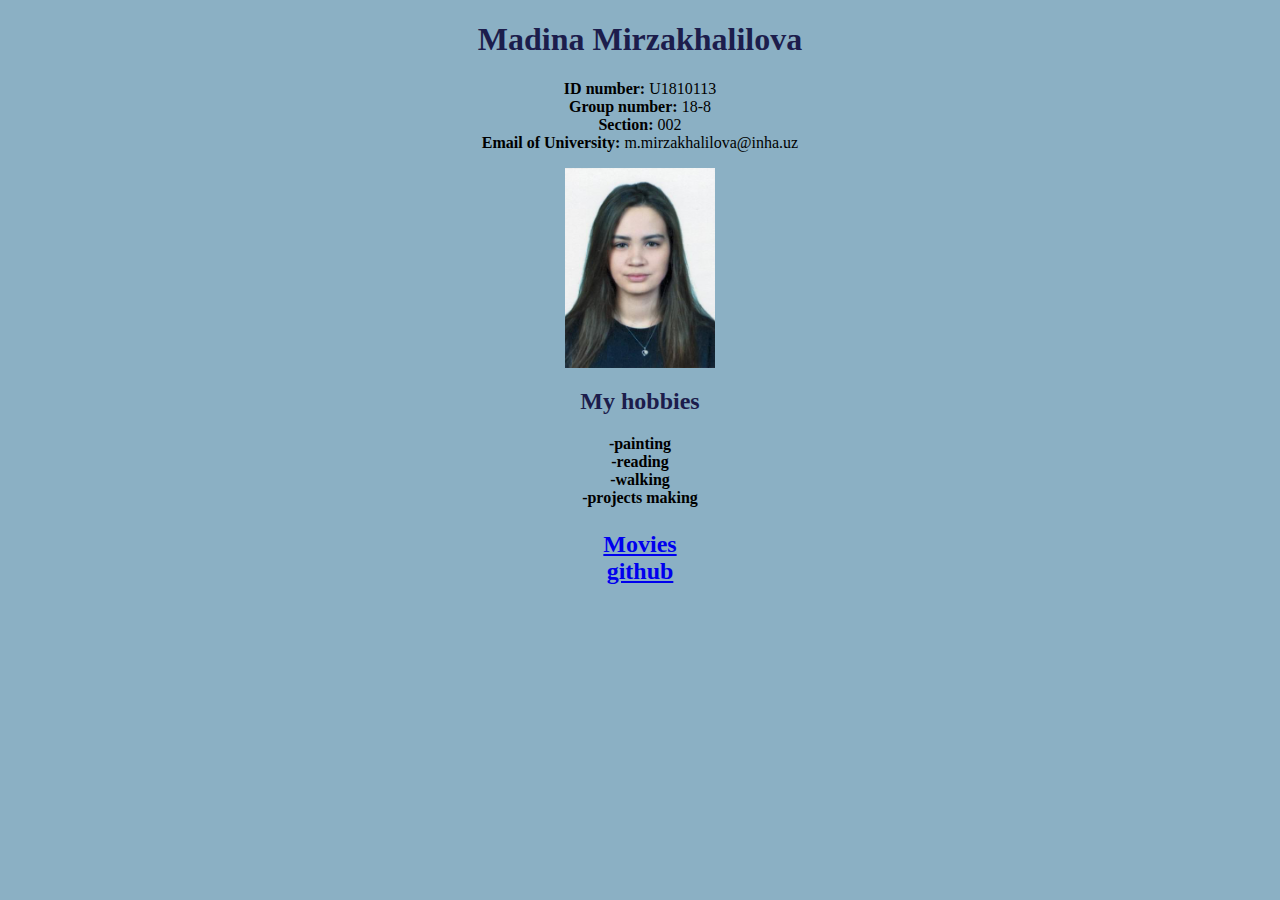
<file: index.html>
<!DOCTYPE html>
<html>
<head>
<title>Madina</title>
<link rel="stylesheet" type="text/css" href="style.css">
</head>
<body>
	<div>

<h1 align="center">Madina Mirzakhalilova</h1>
<p>
<strong>ID number:</strong> U1810113</br>
<strong>Group number:</strong> 18-8</br>
<strong>Section:</strong> 002</br>
<strong>Email of University:</strong> m.mirzakhalilova@inha.uz</br>
</p>
<p align="center">
<img src="me.png"height="200"width="150"align="center">
</p>
<h2>My hobbies</h2>
<p><strong>
    -painting</br>
	-reading</br>
	-walking</br>
	-projects making</br>
</strong>
</p>
<p style="font-size: 150%">
	<a href="movies.html" ><strong>Movies</strong></a><br>
	<a href="https://github.com/mamiw99"><strong>github</strong></a>
</p>
</p>

</body>
</html>
</file>
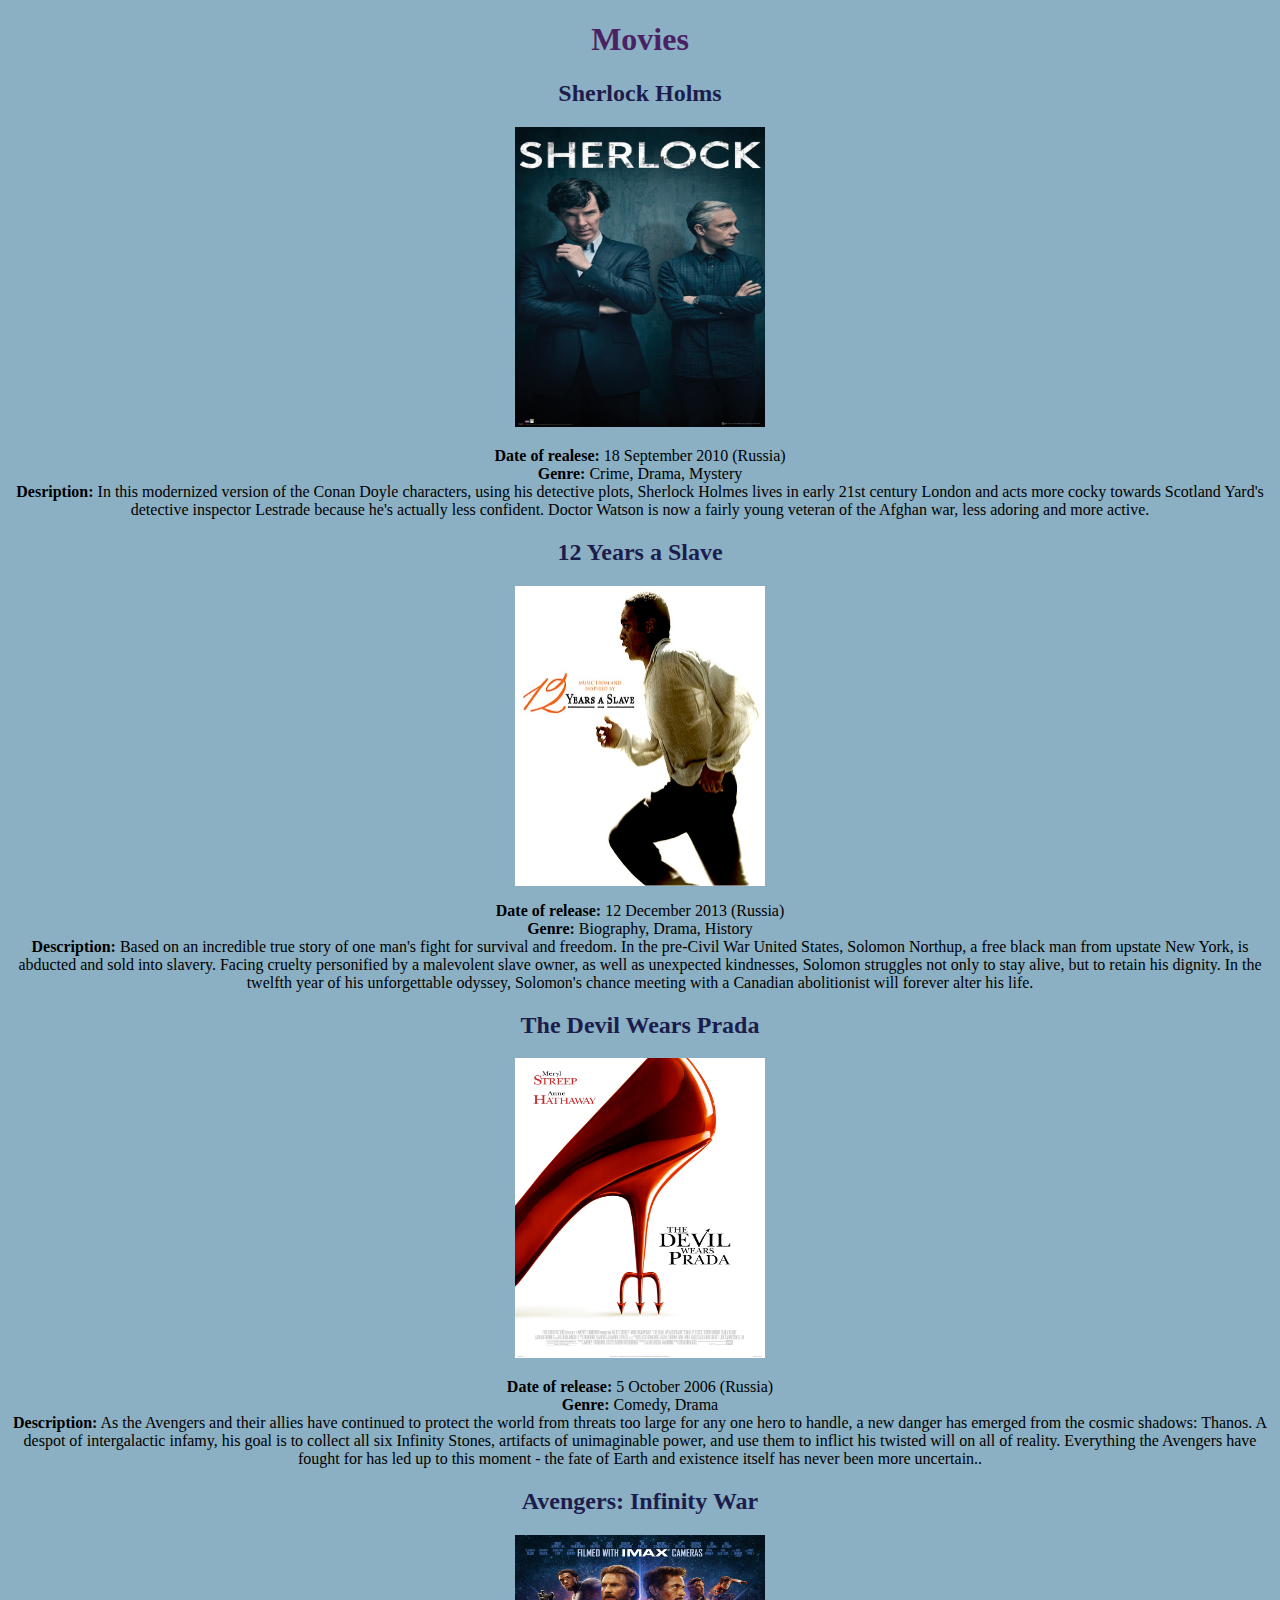
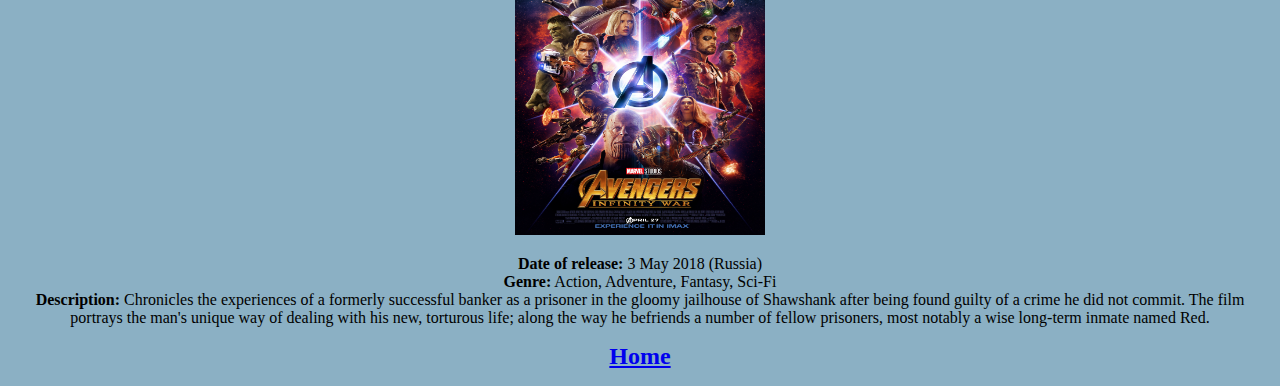
<file: movies.html>
<!DOCTYPE html>
<html>
<head>
	<link rel="stylesheet" type="text/css" href="style.css">
	<title>movies</title>
</head>
<body>
	<h1 align="center" class="color">Movies</h1>

	<h2>Sherlock Holms</h2>
	<p align="center">
    	<a href="https://www.imdb.com/title/tt1475582/?ref_=fn_al_tt_1"><img src="sherlock.jpg"height="300"width="250"></a>
    </p> 
	<p>
		<strong>Date of realese:</strong> 18 September 2010 (Russia)<br>
		<strong>Genre:</strong> Crime, Drama, Mystery<br>
		<strong>Desription:</strong> In this modernized version of the Conan Doyle characters, using his detective plots, Sherlock Holmes lives in early 21st century London and acts more cocky towards Scotland Yard's detective inspector Lestrade because he's actually less confident. Doctor Watson is now a fairly young veteran of the Afghan war, less adoring and more active.<br>
	</p>

	
		<h2>12 Years a Slave</h2>
		<p align="center">
	<a href="https://www.imdb.com/title/tt2024544/?ref_=nv_sr_1"><img src="12 years.jpg"height="300"width="250"align="center"></a>
</p>
	<p>
		<strong>Date of release:</strong> 12 December 2013 (Russia)<br>
		<strong>Genre:</strong>  Biography, Drama, History<br>
		<strong>Description:</strong> Based on an incredible true story of one man's fight for survival and freedom. In the pre-Civil War United States, Solomon Northup, a free black man from upstate New York, is abducted and sold into slavery. Facing cruelty personified by a malevolent slave owner, as well as unexpected kindnesses, Solomon struggles not only to stay alive, but to retain his dignity. In the twelfth year of his unforgettable odyssey, Solomon's chance meeting with a Canadian abolitionist will forever alter his life.<br>
	</p>

	<h2>The Devil Wears Prada</h2>
	<p align="center">
	<a href="https://www.imdb.com/title/tt0458352/?ref_=nv_sr_2"><img src="devil.jpg"height="300"width="250"></a>
</p>
	<p>
		<strong>Date of release:</strong> 5 October 2006 (Russia)<br>
		<strong>Genre:</strong> Comedy, Drama<br>
		<strong>Description:</strong> As the Avengers and their allies have continued to protect the world from threats too large for any one hero to handle, a new danger has emerged from the cosmic shadows: Thanos. A despot of intergalactic infamy, his goal is to collect all six Infinity Stones, artifacts of unimaginable power, and use them to inflict his twisted will on all of reality. Everything the Avengers have fought for has led up to this moment - the fate of Earth and existence itself has never been more uncertain..<br>
	</p>

	<h2>Avengers: Infinity War</h2>
	<p align="center">
	<a href="https://www.imdb.com/title/tt4154756/?ref_=nv_sr_1"><img src="avangers.jpg"height="300"width="250"></a>
</p>
	<p>
		<strong>Date of release:</strong> 3 May 2018 (Russia)<br>
		<strong>Genre:</strong> Action, Adventure, Fantasy, Sci-Fi<br>
		<strong>Description:</strong> Chronicles the experiences of a formerly successful banker as a prisoner in the gloomy jailhouse of Shawshank after being found guilty of a crime he did not commit. The film portrays the man's unique way of dealing with his new, torturous life; along the way he befriends a number of fellow prisoners, most notably a wise long-term inmate named Red.<br>
	</p>
	<p align="center">
	<a href="index.html" style="font-size: 150%"><strong>Home</strong></a>
</p>

</body>
</html
</file>
<file: style.css>
body{
	background: #8bb0c4
}

h1{
	color: #1c1d4c;

}

h2{
	text-align: center;
}
p{
	font-family: century gothic;
}
h1{
	font-family: segoe UI black;
}
h2{
	font-family: segoe UI black;
}
h2{
	color: #1c1d4c;
}
.color{
	color: #4a2263
}
p{
	text-align: center;
}
</file>
